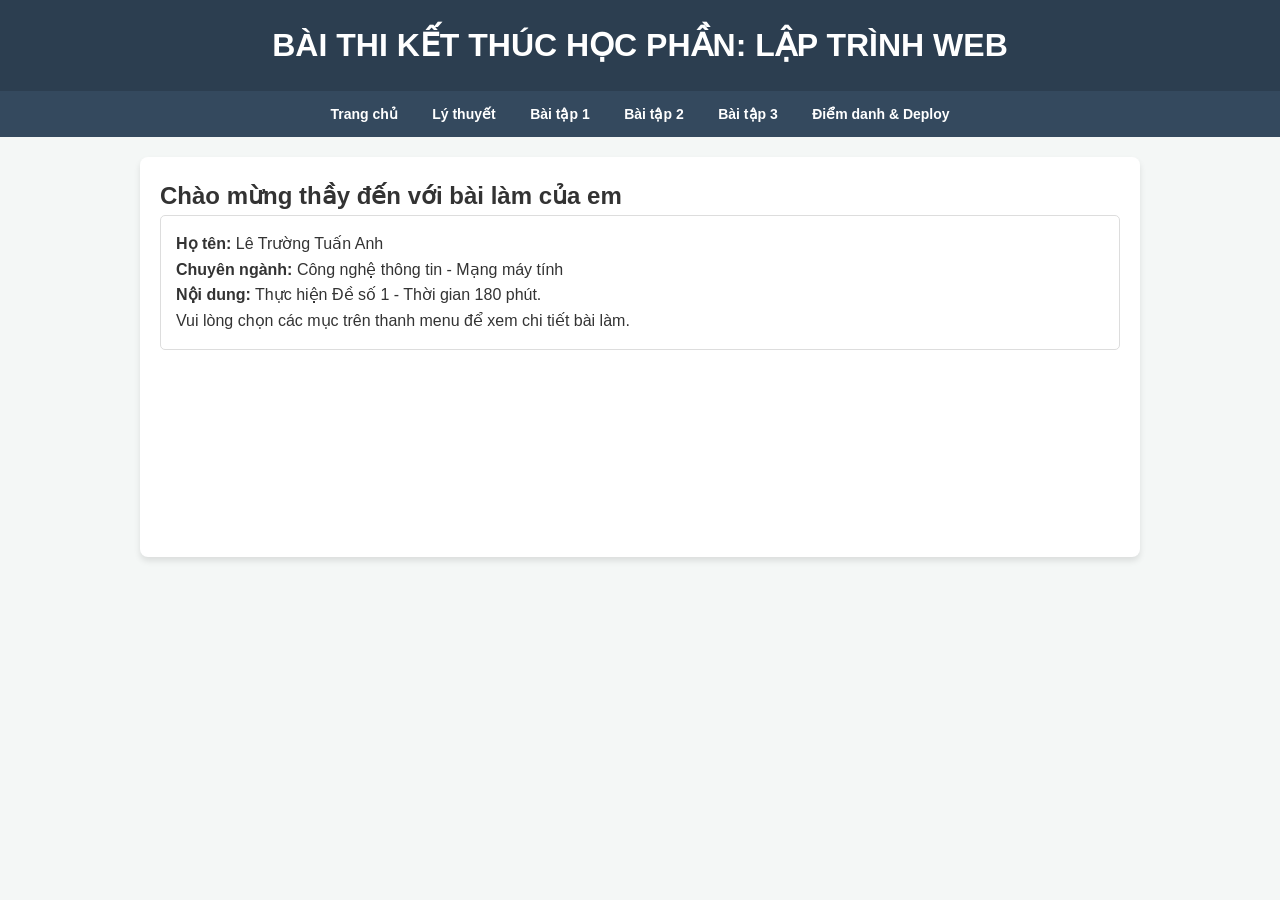
<file: index.html>
<!DOCTYPE html>
<html lang="vi">
<head>
    <meta charset="UTF-8">
    <title>Trang chủ - Đề thi số 1</title>
    <link rel="stylesheet" href="css/style.css">
</head>
<body>
    <header><h1>BÀI THI KẾT THÚC HỌC PHẦN: LẬP TRÌNH WEB</h1></header>
    <nav>
        <a href="index.html">Trang chủ</a>
        <a href="lythuyet.html">Lý thuyết</a>
        <a href="baitap01.html">Bài tập 1</a>
        <a href="baitap02.html">Bài tập 2</a>
        <a href="baitap03.html">Bài tập 3</a>
        <a href="about.html">Điểm danh & Deploy</a>
    </nav>
    <main>
        <h2>Chào mừng thầy đến với bài làm của em</h2>
        <div class="card">
            <p><b>Họ tên:</b> Lê Trường Tuấn Anh</p>
            <p><b>Chuyên ngành:</b> Công nghệ thông tin - Mạng máy tính</p>
            <p><b>Nội dung:</b> Thực hiện Đề số 1 - Thời gian 180 phút.</p>
            <p>Vui lòng chọn các mục trên thanh menu để xem chi tiết bài làm.</p>
        </div>
    </main>
</body>
</html>
</file>
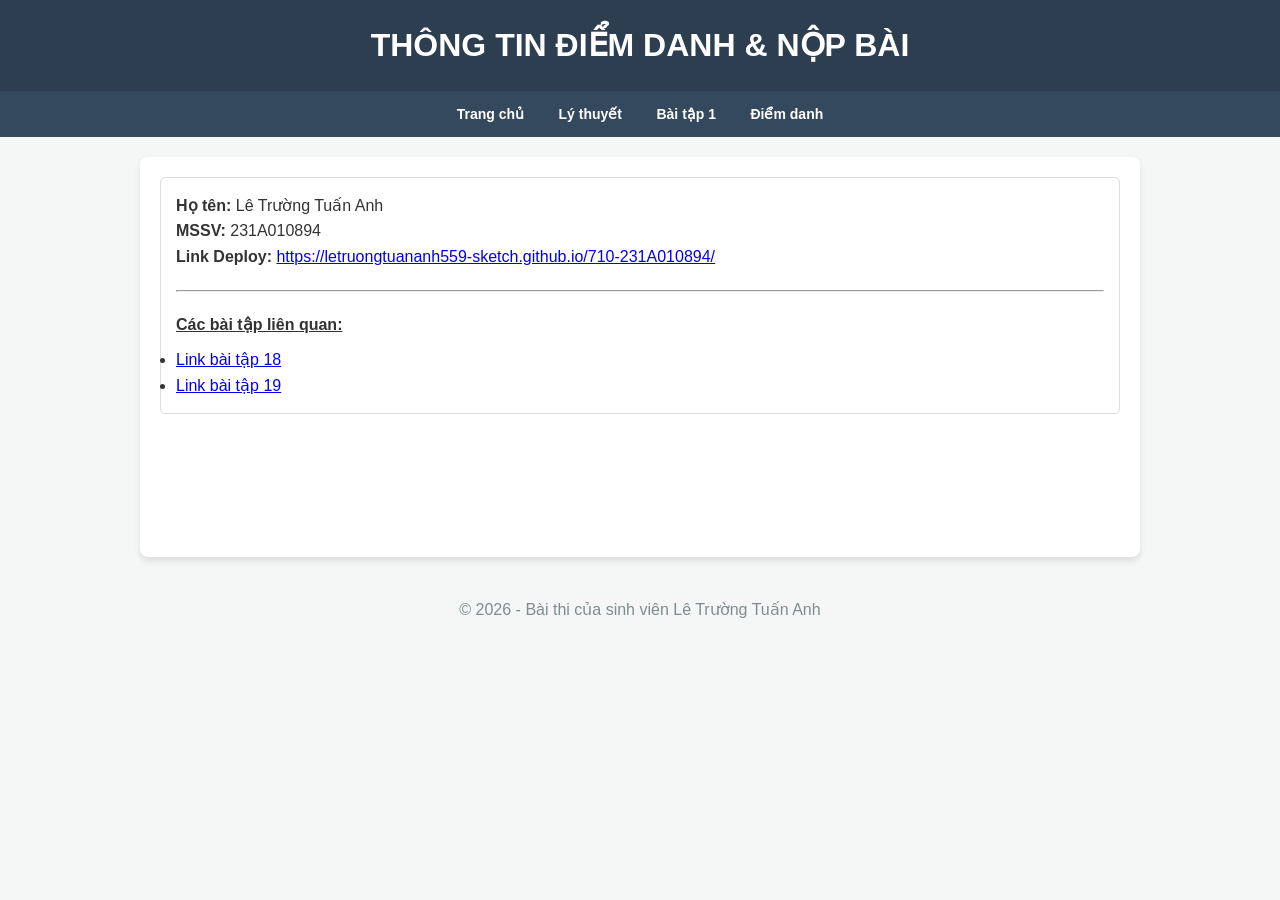
<file: about.html>
<!DOCTYPE html>
<html lang="vi">
<head>
    <meta charset="UTF-8">
    <meta name="viewport" content="width=device-width, initial-scale=1.0">
    <title>Thông tin điểm danh - Lê Trường Tuấn Anh</title>
    <link rel="stylesheet" href="css/style.css">
</head>
<body>
    <header>
        <h1>THÔNG TIN ĐIỂM DANH & NỘP BÀI</h1>
    </header>

    <nav>
        <a href="index.html">Trang chủ</a>
        <a href="lythuyet.html">Lý thuyết</a>
        <a href="baitap01.html">Bài tập 1</a>
        <a href="about.html">Điểm danh</a>
    </nav>

    <main>
        <div class="card">
            <p><b>Họ tên:</b> Lê Trường Tuấn Anh</p>
            <p><b>MSSV:</b> 231A010894</p>
            
            <p><b>Link Deploy:</b> 
                <a href="https://letruongtuananh559-sketch.github.io/710-231A010894/" target="_blank">
                    https://letruongtuananh559-sketch.github.io/710-231A010894/
                </a>
            </p>
            
            <hr style="margin: 20px 0;">
            
            <p><u><b>Các bài tập liên quan:</b></u></p>
            <ul style="margin-top: 10px;">
                <li><a href="baitap18.html">Link bài tập 18</a></li>
                <li><a href="baitap19.html">Link bài tập 19</a></li>
            </ul>
        </div>
    </main>

    <footer style="text-align: center; padding: 20px; color: #7f8c8d;">
        &copy; 2026 - Bài thi của sinh viên Lê Trường Tuấn Anh
    </footer>
</body>
</html>
</file>
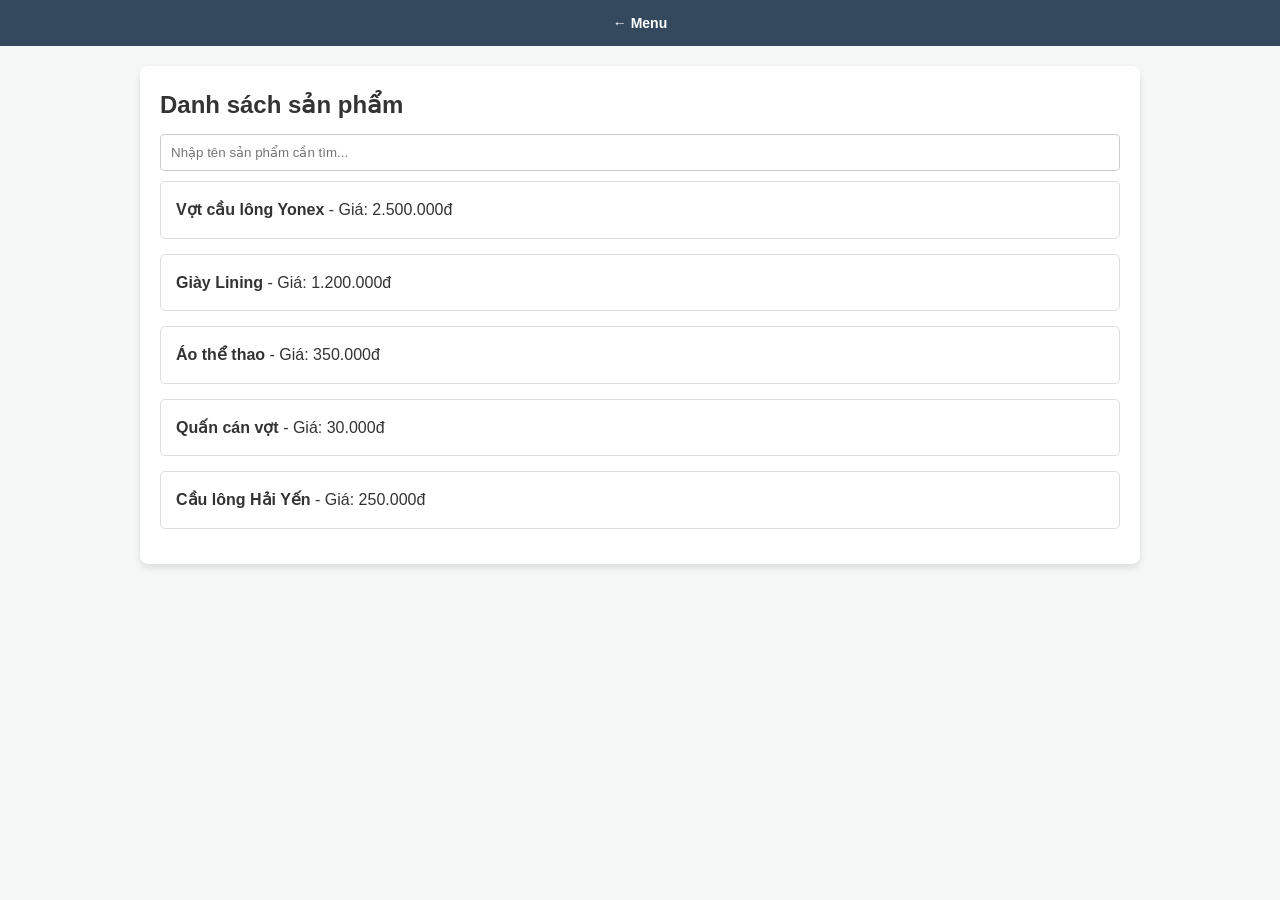
<file: baitap01.html>
<!DOCTYPE html>
<html lang="vi">
<head>
    <meta charset="UTF-8">
    <title>Bài tập 1 - Sản phẩm</title>
    <link rel="stylesheet" href="css/style.css">
</head>
<body>
    <nav><a href="index.html">← Menu</a></nav>
    <main>
        <h2>Danh sách sản phẩm</h2>
        <input type="text" id="txtSearch" placeholder="Nhập tên sản phẩm cần tìm..." onkeyup="search()">
        <div id="displayArea"></div>
    </main>
    <script>
        const products = [
            { name: "Vợt cầu lông Yonex", price: "2.500.000đ" },
            { name: "Giày Lining", price: "1.200.000đ" },
            { name: "Áo thể thao", price: "350.000đ" },
            { name: "Quấn cán vợt", price: "30.000đ" },
            { name: "Cầu lông Hải Yến", price: "250.000đ" }
        ];

        function show(data) {
            const html = data.length > 0 ? data.map(p => `
                <div class="card"><b>${p.name}</b> - Giá: ${p.price}</div>
            `).join('') : "<p class='error'>Không tìm thấy sản phẩm!</p>";
            document.getElementById('displayArea').innerHTML = html;
        }

        function search() {
            const val = document.getElementById('txtSearch').value.toLowerCase();
            const filtered = products.filter(p => p.name.toLowerCase().includes(val));
            show(filtered);
        }
        show(products); // Hiện lúc đầu
    </script>
</body>
</html>
</file>
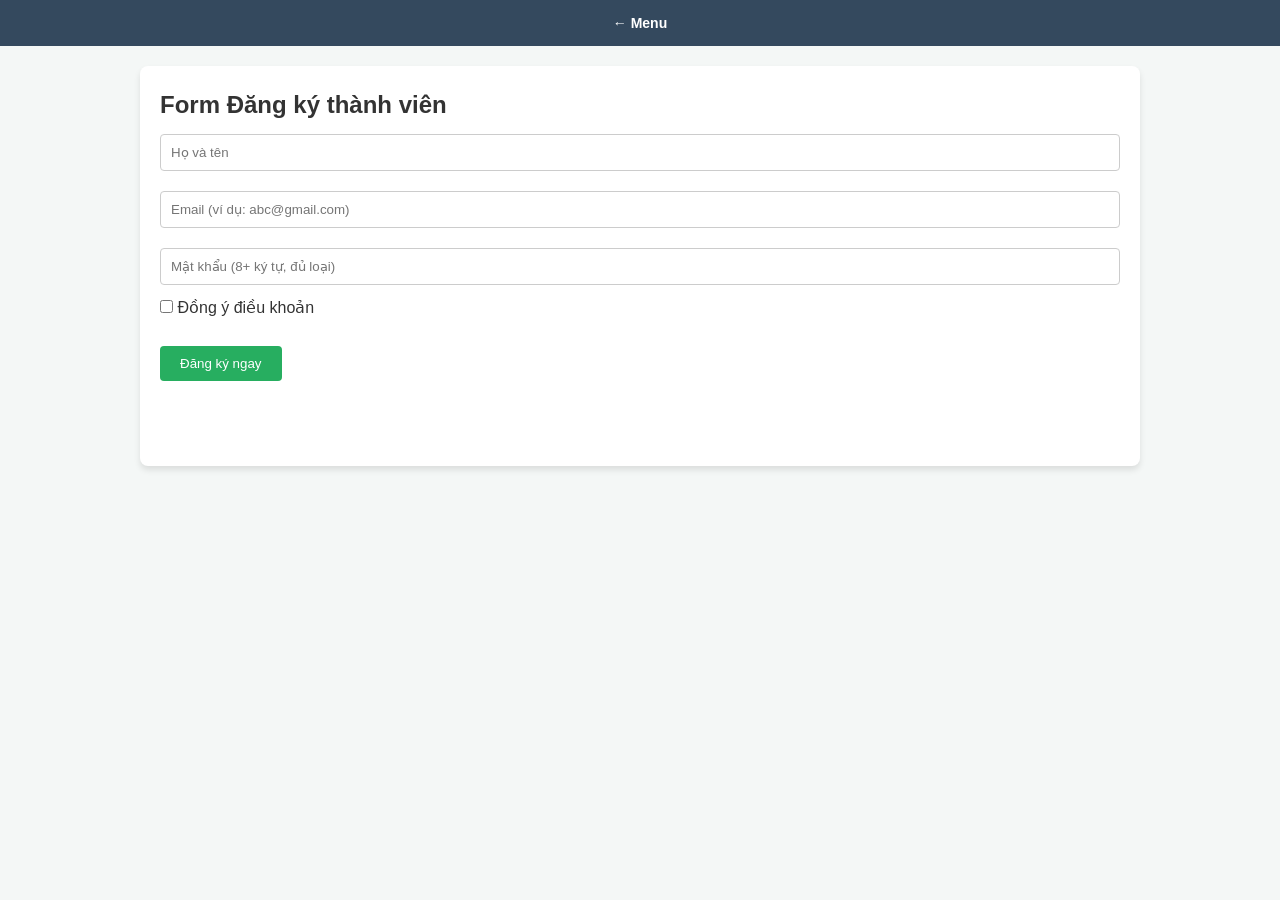
<file: baitap02.html>
<!DOCTYPE html>
<html lang="vi">
<head>
    <meta charset="UTF-8">
    <title>Bài tập 2 - Form Đăng ký</title>
    <link rel="stylesheet" href="css/style.css">
</head>
<body>
    <nav><a href="index.html">← Menu</a></nav>
    <main>
        <h2>Form Đăng ký thành viên</h2>
        <form id="regForm" onsubmit="validate(event)">
            <input type="text" id="user" placeholder="Họ và tên" required>
            <input type="email" id="email" placeholder="Email (ví dụ: abc@gmail.com)" required>
            <input type="password" id="pass" placeholder="Mật khẩu (8+ ký tự, đủ loại)" required>
            <label><input type="checkbox" id="agree" required> Đồng ý điều khoản</label>
            <br><br>
            <button type="submit">Đăng ký ngay</button>
        </form>
    </main>
    <script>
        function validate(e) {
            e.preventDefault();
            const pass = document.getElementById('pass').value;
            const regex = /^(?=.*[a-z])(?=.*[A-Z])(?=.*\d).{8,}$/;

            if(!regex.test(pass)) {
                alert("Mật khẩu phải từ 8 ký tự, gồm chữ hoa, chữ thường và số!");
                return;
            }

            const data = { name: document.getElementById('user').value, email: document.getElementById('email').value };
            localStorage.setItem('user', JSON.stringify(data));
            alert("Đăng ký thành công! Đã lưu vào LocalStorage.");
        }
    </script>
</body>
</html>
</file>
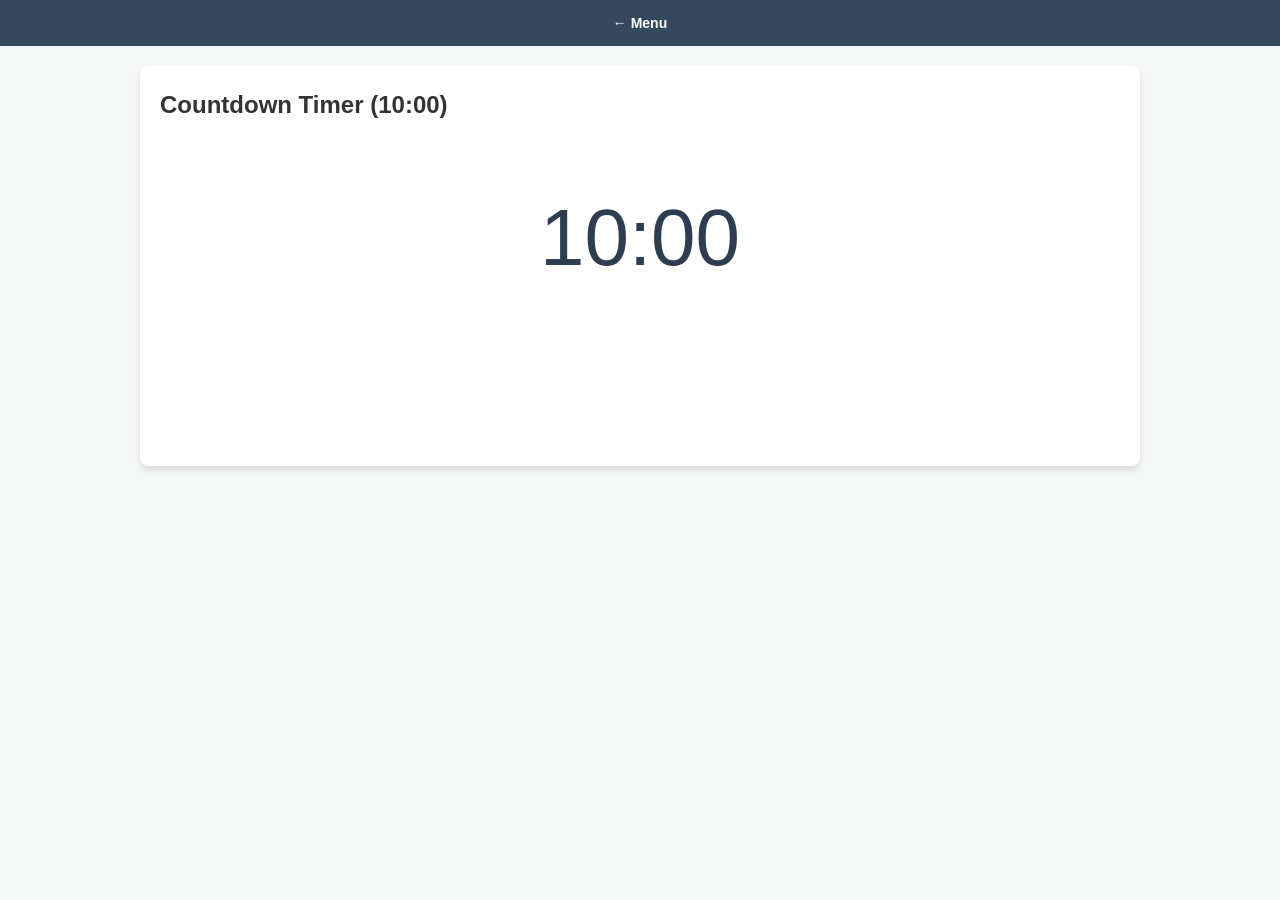
<file: baitap03.html>
<!DOCTYPE html>
<html lang="vi">
<head>
    <meta charset="UTF-8">
    <title>Bài tập 3 - Countdown</title>
    <link rel="stylesheet" href="css/style.css">
    <style>
        #clock { font-size: 80px; text-align: center; color: #2c3e50; margin: 50px 0; }
        .red { color: red !important; animation: shake 0.5s infinite; }
        @keyframes shake { 0% { transform: scale(1); } 50% { transform: scale(1.1); } 100% { transform: scale(1); } }
    </style>
</head>
<body>
    <nav><a href="index.html">← Menu</a></nav>
    <main>
        <h2>Countdown Timer (10:00)</h2>
        <div id="clock">10:00</div>
    </main>
    <script>
        let time = 600; // 10 phút tính bằng giây
        const clockDiv = document.getElementById('clock');

        const interval = setInterval(() => {
            let m = Math.floor(time / 60);
            let s = time % 60;
            clockDiv.innerText = `${m < 10 ? '0'+m : m}:${s < 10 ? '0'+s : s}`;
            
            if (time <= 60) clockDiv.classList.add('red');
            if (time <= 0) {
                clearInterval(interval);
                alert("Hết giờ!");
            }
            time--;
        }, 1000);
    </script>
</body>
</html>
</file>
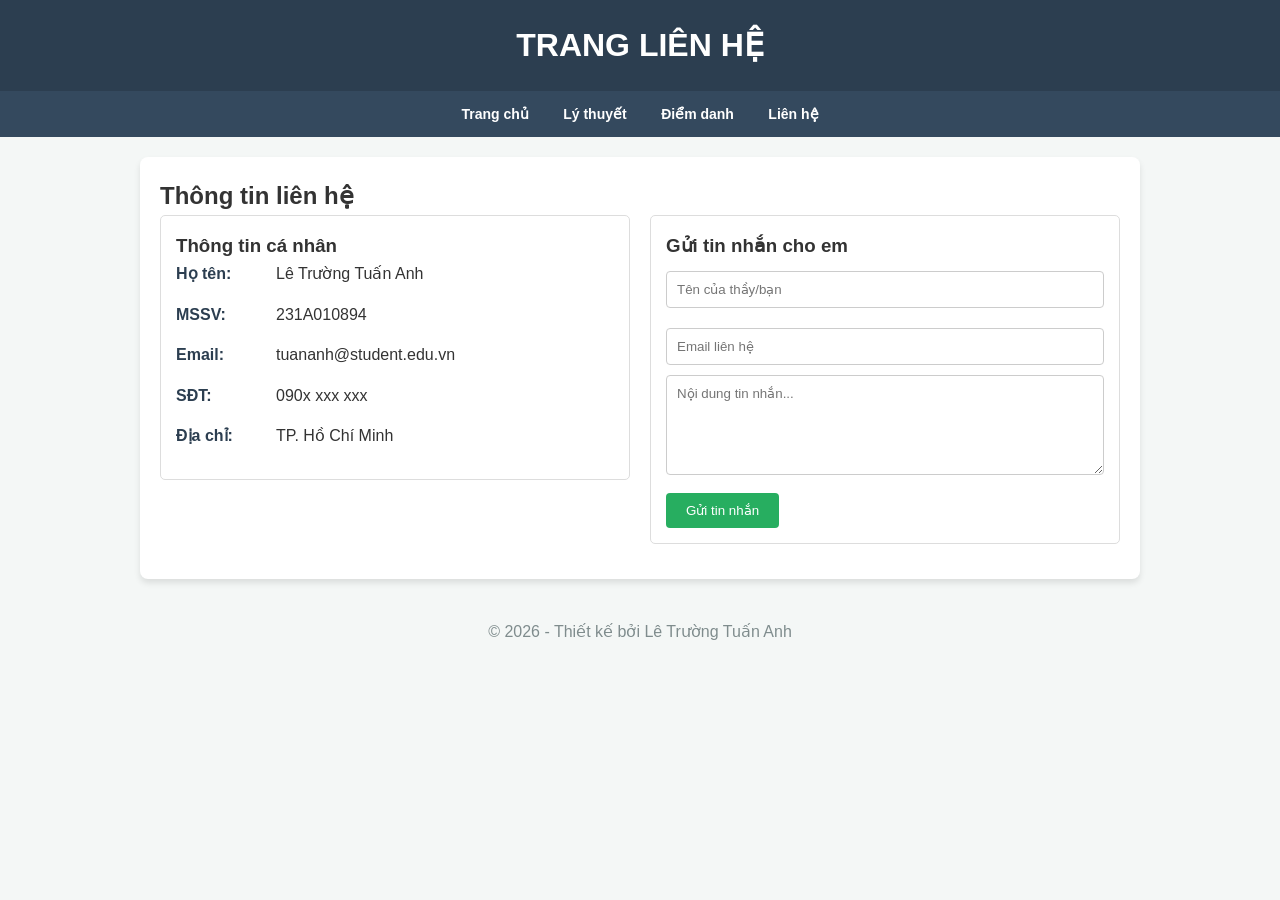
<file: contact.html>
<!DOCTYPE html>
<html lang="vi">
<head>
    <meta charset="UTF-8">
    <meta name="viewport" content="width=device-width, initial-scale=1.0">
    <title>Liên hệ - Lê Trường Tuấn Anh</title>
    <link rel="stylesheet" href="css/style.css">
    <style>
        .contact-container {
            display: flex;
            flex-wrap: wrap;
            gap: 20px;
        }
        .contact-info, .contact-form {
            flex: 1;
            min-width: 300px;
        }
        .info-item {
            margin-bottom: 15px;
            display: flex;
            align-items: center;
        }
        .info-item b {
            width: 100px;
            color: #2c3e50;
        }
    </style>
</head>
<body>
    <header>
        <h1>TRANG LIÊN HỆ</h1>
    </header>

    <nav>
        <a href="index.html">Trang chủ</a>
        <a href="lythuyet.html">Lý thuyết</a>
        <a href="about.html">Điểm danh</a>
        <a href="contact.html">Liên hệ</a>
    </nav>

    <main>
        <h2>Thông tin liên hệ</h2>
        <div class="contact-container">
            <div class="contact-info">
                <div class="card">
                    <h3>Thông tin cá nhân</h3>
                    <div class="info-item"><b>Họ tên:</b> Lê Trường Tuấn Anh</div>
                    <div class="info-item"><b>MSSV:</b> 231A010894</div>
                    <div class="info-item"><b>Email:</b> tuananh@student.edu.vn</div>
                    <div class="info-item"><b>SĐT:</b> 090x xxx xxx</div>
                    <div class="info-item"><b>Địa chỉ:</b> TP. Hồ Chí Minh</div>
                </div>
            </div>

            <div class="contact-form">
                <div class="card">
                    <h3>Gửi tin nhắn cho em</h3>
                    <form id="feedbackForm">
                        <input type="text" placeholder="Tên của thầy/bạn" required>
                        <input type="email" placeholder="Email liên hệ" required>
                        <textarea style="width: 100%; padding: 10px; border-radius: 4px; border: 1px solid #ccc; height: 100px;" placeholder="Nội dung tin nhắn..."></textarea>
                        <button type="button" onclick="alert('Cảm ơn thầy đã để lại lời nhắn!')" style="margin-top: 10px;">Gửi tin nhắn</button>
                    </form>
                </div>
            </div>
        </div>
    </main>

    <footer style="text-align: center; padding: 20px; color: #7f8c8d;">
        &copy; 2026 - Thiết kế bởi Lê Trường Tuấn Anh
    </footer>
</body>
</html>
</file>
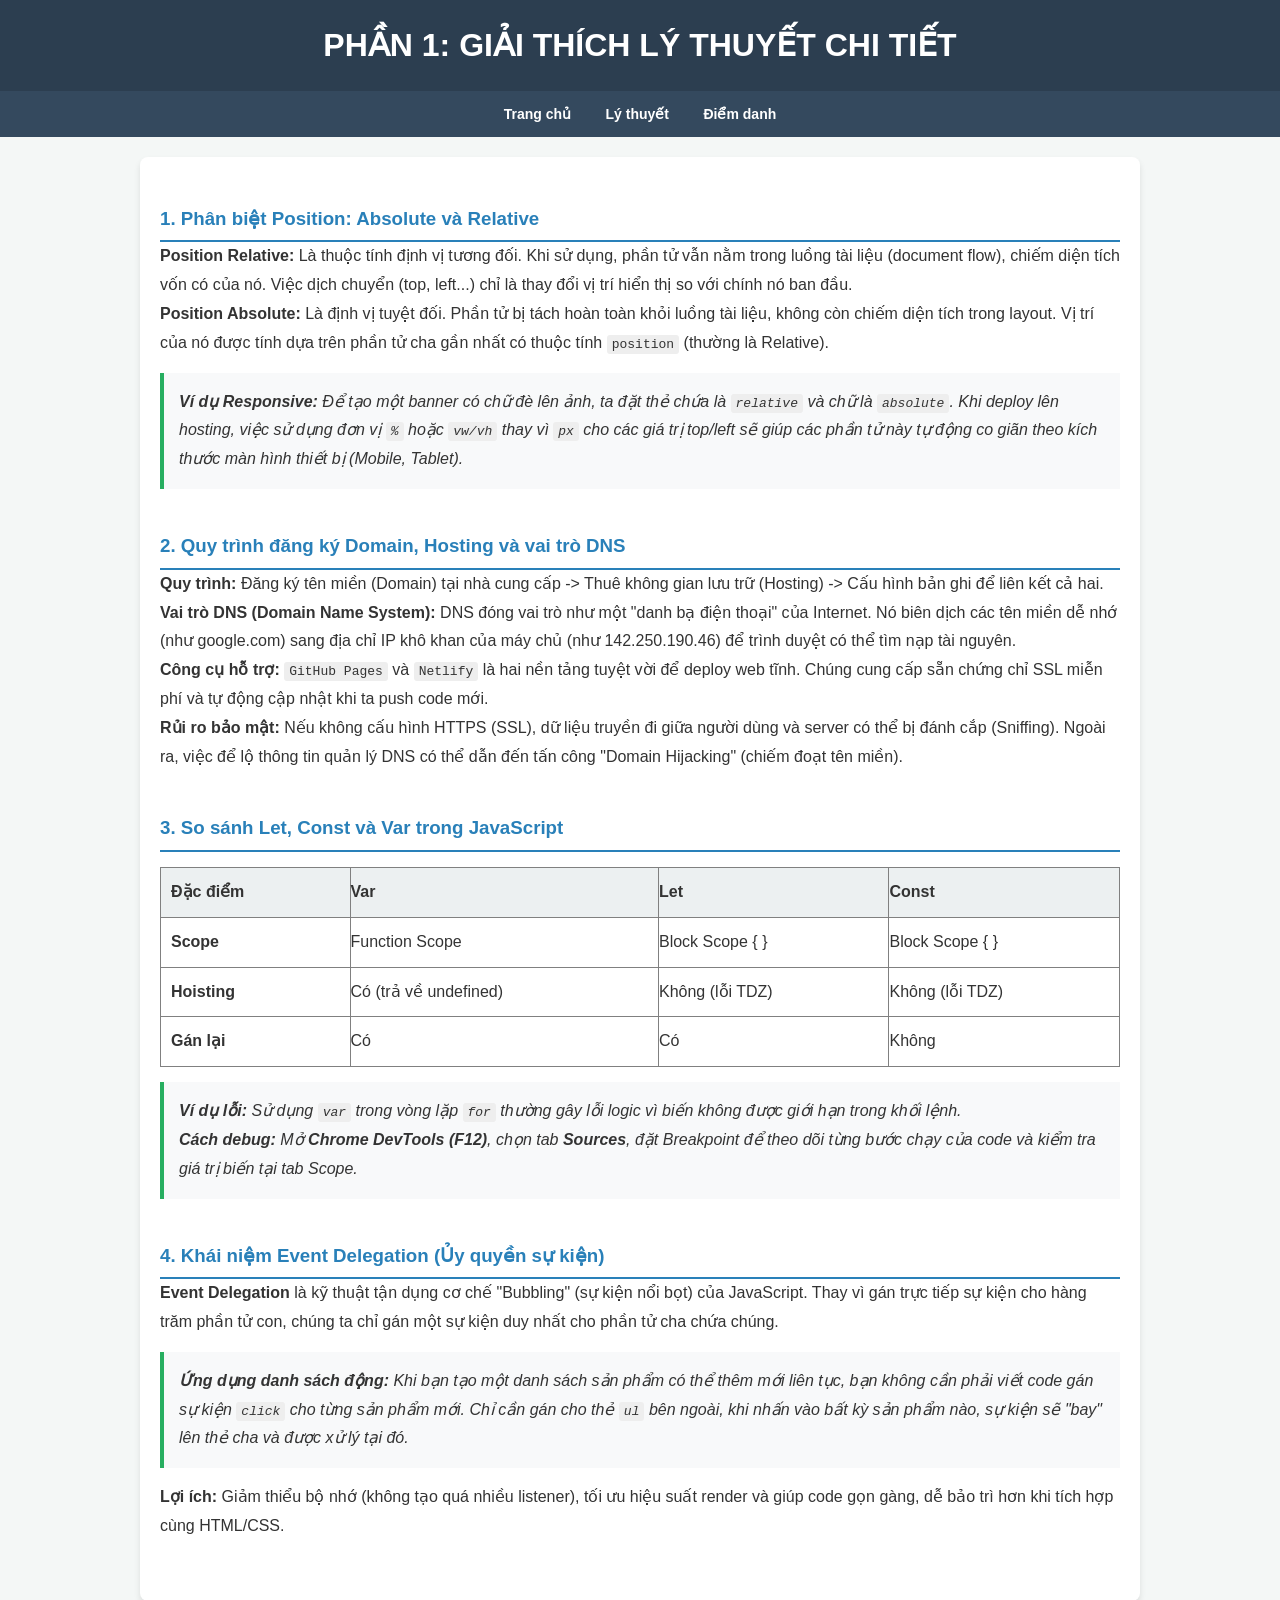
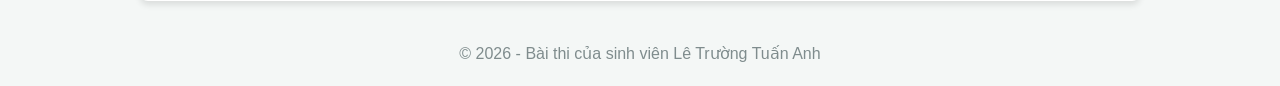
<file: lythuyet.html>
<!DOCTYPE html>
<html lang="vi">
<head>
    <meta charset="UTF-8">
    <meta name="viewport" content="width=device-width, initial-scale=1.0">
    <title>Trả lời Lý thuyết - Đề số 1</title>
    <link rel="stylesheet" href="css/style.css">
    <style>
        .theory-section { margin-bottom: 40px; line-height: 1.8; }
        .theory-section h3 { color: #2980b9; border-bottom: 2px solid #2980b9; padding-bottom: 5px; margin-top: 25px; }
        .example-box { background: #f8f9fa; border-left: 4px solid #27ae60; padding: 15px; margin: 15px 0; font-style: italic; }
        code { background: #eee; padding: 2px 5px; border-radius: 3px; font-family: monospace; }
    </style>
</head>
<body>
    <header>
        <h1>PHẦN 1: GIẢI THÍCH LÝ THUYẾT CHI TIẾT</h1>
    </header>
    <nav>
        <a href="index.html">Trang chủ</a>
        <a href="lythuyet.html">Lý thuyết</a>
        <a href="about.html">Điểm danh</a>
    </nav>

    <main>
        <section class="theory-section">
            <h3>1. Phân biệt Position: Absolute và Relative</h3>
            <p><b>Position Relative:</b> Là thuộc tính định vị tương đối. Khi sử dụng, phần tử vẫn nằm trong luồng tài liệu (document flow), chiếm diện tích vốn có của nó. Việc dịch chuyển (top, left...) chỉ là thay đổi vị trí hiển thị so với chính nó ban đầu.</p>
            <p><b>Position Absolute:</b> Là định vị tuyệt đối. Phần tử bị tách hoàn toàn khỏi luồng tài liệu, không còn chiếm diện tích trong layout. Vị trí của nó được tính dựa trên phần tử cha gần nhất có thuộc tính <code>position</code> (thường là Relative).</p>
            
            <div class="example-box">
                <b>Ví dụ Responsive:</b> Để tạo một banner có chữ đè lên ảnh, ta đặt thẻ chứa là <code>relative</code> và chữ là <code>absolute</code>. Khi deploy lên hosting, việc sử dụng đơn vị <code>%</code> hoặc <code>vw/vh</code> thay vì <code>px</code> cho các giá trị top/left sẽ giúp các phần tử này tự động co giãn theo kích thước màn hình thiết bị (Mobile, Tablet).
            </div>
        </section>

        <section class="theory-section">
            <h3>2. Quy trình đăng ký Domain, Hosting và vai trò DNS</h3>
            <p><b>Quy trình:</b> Đăng ký tên miền (Domain) tại nhà cung cấp -> Thuê không gian lưu trữ (Hosting) -> Cấu hình bản ghi để liên kết cả hai.</p>
            <p><b>Vai trò DNS (Domain Name System):</b> DNS đóng vai trò như một "danh bạ điện thoại" của Internet. Nó biên dịch các tên miền dễ nhớ (như google.com) sang địa chỉ IP khô khan của máy chủ (như 142.250.190.46) để trình duyệt có thể tìm nạp tài nguyên.</p>
            <p><b>Công cụ hỗ trợ:</b> <code>GitHub Pages</code> và <code>Netlify</code> là hai nền tảng tuyệt vời để deploy web tĩnh. Chúng cung cấp sẵn chứng chỉ SSL miễn phí và tự động cập nhật khi ta push code mới.</p>
            <p><b>Rủi ro bảo mật:</b> Nếu không cấu hình HTTPS (SSL), dữ liệu truyền đi giữa người dùng và server có thể bị đánh cắp (Sniffing). Ngoài ra, việc để lộ thông tin quản lý DNS có thể dẫn đến tấn công "Domain Hijacking" (chiếm đoạt tên miền).</p>
        </section>

        <section class="theory-section">
            <h3>3. So sánh Let, Const và Var trong JavaScript</h3>
            <table border="1" style="width:100%; border-collapse: collapse; text-align: left; margin: 15px 0;">
                <tr style="background: #ecf0f1;">
                    <th style="padding: 10px;">Đặc điểm</th>
                    <th>Var</th>
                    <th>Let</th>
                    <th>Const</th>
                </tr>
                <tr>
                    <td style="padding: 10px;"><b>Scope</b></td>
                    <td>Function Scope</td>
                    <td>Block Scope { }</td>
                    <td>Block Scope { }</td>
                </tr>
                <tr>
                    <td style="padding: 10px;"><b>Hoisting</b></td>
                    <td>Có (trả về undefined)</td>
                    <td>Không (lỗi TDZ)</td>
                    <td>Không (lỗi TDZ)</td>
                </tr>
                <tr>
                    <td style="padding: 10px;"><b>Gán lại</b></td>
                    <td>Có</td>
                    <td>Có</td>
                    <td>Không</td>
                </tr>
            </table>
            <div class="example-box">
                <b>Ví dụ lỗi:</b> Sử dụng <code>var</code> trong vòng lặp <code>for</code> thường gây lỗi logic vì biến không được giới hạn trong khối lệnh. 
                <br><b>Cách debug:</b> Mở <b>Chrome DevTools (F12)</b>, chọn tab <b>Sources</b>, đặt <i>Breakpoint</i> để theo dõi từng bước chạy của code và kiểm tra giá trị biến tại tab <i>Scope</i>.
            </div>
        </section>

        <section class="theory-section">
            <h3>4. Khái niệm Event Delegation (Ủy quyền sự kiện)</h3>
            <p><b>Event Delegation</b> là kỹ thuật tận dụng cơ chế "Bubbling" (sự kiện nổi bọt) của JavaScript. Thay vì gán trực tiếp sự kiện cho hàng trăm phần tử con, chúng ta chỉ gán một sự kiện duy nhất cho phần tử cha chứa chúng.</p>
            <div class="example-box">
                <b>Ứng dụng danh sách động:</b> Khi bạn tạo một danh sách sản phẩm có thể thêm mới liên tục, bạn không cần phải viết code gán sự kiện <code>click</code> cho từng sản phẩm mới. Chỉ cần gán cho thẻ <code>ul</code> bên ngoài, khi nhấn vào bất kỳ sản phẩm nào, sự kiện sẽ "bay" lên thẻ cha và được xử lý tại đó.
            </div>
            <p><b>Lợi ích:</b> Giảm thiểu bộ nhớ (không tạo quá nhiều listener), tối ưu hiệu suất render và giúp code gọn gàng, dễ bảo trì hơn khi tích hợp cùng HTML/CSS.</p>
        </section>
    </main>

    <footer style="text-align: center; padding: 20px; color: #7f8c8d;">
        &copy; 2026 - Bài thi của sinh viên Lê Trường Tuấn Anh
    </footer>
</body>
</html>
</file>
<file: css/style.css>
/* Reset CSS */
* {
    box-sizing: border-box;
    margin: 0;
    padding: 0;
    font-family: 'Segoe UI', Arial, sans-serif;
}

body {
    background-color: #f4f7f6;
    color: #333;
    line-height: 1.6;
}

/* Header & Navigation */
header {
    background: #2c3e50;
    color: white;
    padding: 20px;
    text-align: center;
}

nav {
    background: #34495e;
    padding: 10px;
    text-align: center;
    /* Sửa lỗi sticky ở đây */
    position: -webkit-sticky; /* Hỗ trợ Safari */
    position: sticky;
    top: 0;
    z-index: 1000;
}

nav a {
    color: white;
    margin: 0 15px;
    text-decoration: none;
    font-weight: bold;
    font-size: 14px;
}

nav a:hover {
    color: #3498db;
}

/* Container */
main {
    padding: 20px;
    max-width: 1000px;
    margin: 20px auto;
    background: white;
    border-radius: 8px;
    box-shadow: 0 4px 6px rgba(0,0,0,0.1);
    min-height: 400px;
}

/* Common Components */
.card {
    border: 1px solid #ddd;
    padding: 15px;
    margin-bottom: 15px;
    border-radius: 5px;
}

input[type="text"], 
input[type="email"], 
input[type="password"] {
    width: 100%;
    padding: 10px;
    margin: 10px 0;
    border: 1px solid #ccc;
    border-radius: 4px;
}

button {
    padding: 10px 20px;
    background: #27ae60;
    color: white;
    border: none;
    border-radius: 4px;
    cursor: pointer;
}

button:hover {
    background: #219150;
}

.error-text {
    color: #e74c3c;
    font-weight: bold;
}

/* Responsive */
@media (max-width: 600px) {
    nav a {
        display: block;
        margin: 5px 0;
    }
}
</file>
